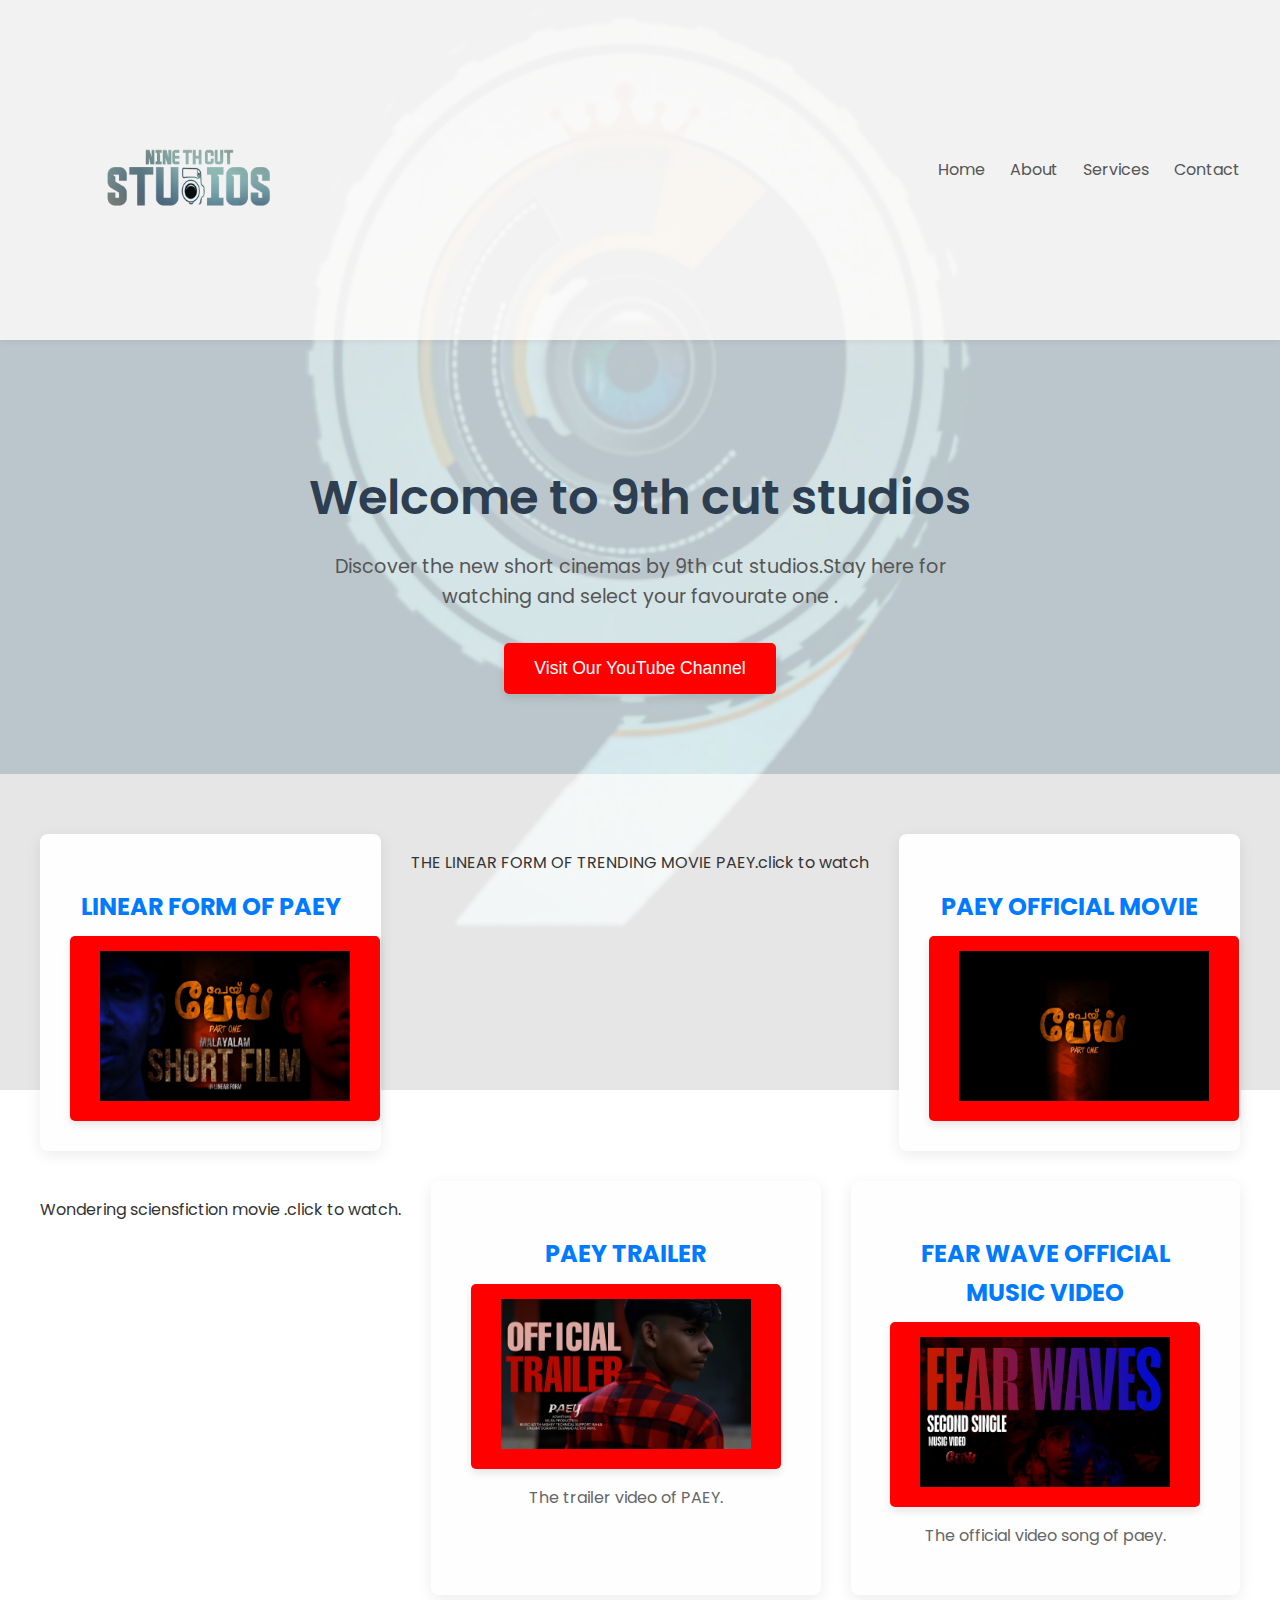
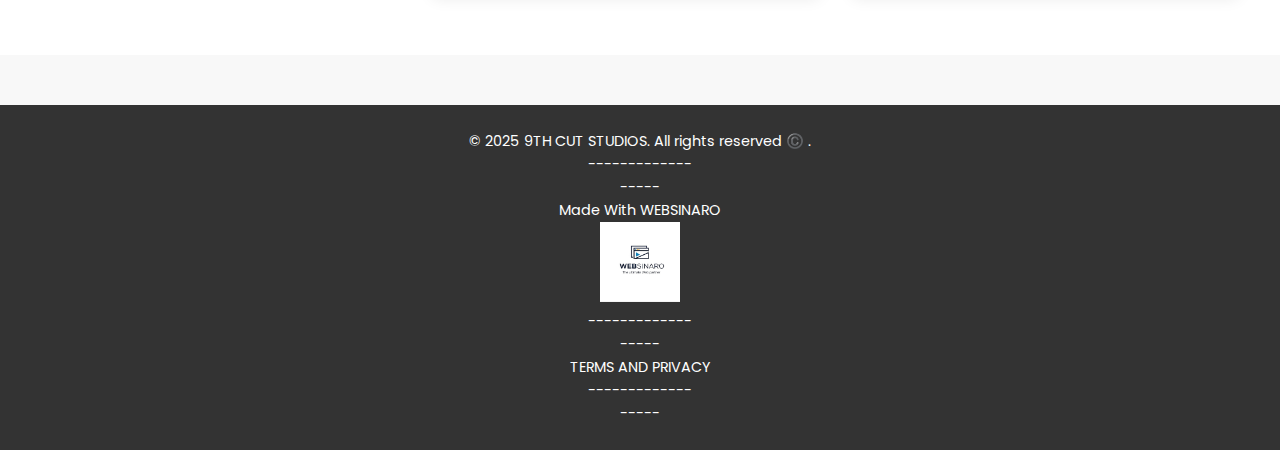
<file: Dashboard.html>
<!DOCTYPE html>
<html lang="en">
<head>
    <meta charset="UTF-8">
    <meta name="viewport" content="width=device-width, initial-scale=1.0">
    <title>9TH CUT STUDIOS OFFICIAL </title>
    <link rel="stylesheet" href="style.css">
    <link href="https://fonts.googleapis.com/css2?family=Poppins:wght@300;400;600&display=swap" rel="stylesheet">
</head>
<body>
    <header>
        <div class="container">
            <img  class=logo src="Picsart_25-05-26_20-52-26-004.png"height="300px" width="300px"/>
            <nav>
                <ul>
                    <li><a href="https://adhiweb.netlify.app">Home</a></li>
                    <li><a href="https://contactservice9th.netlify.app">About</a></li>
                    <li><a href="https://adhiweb.netlify.app">Services</a></li>
                    <li><a href="https://contactn.netlify.app/">Contact</a></li>
                </ul>
            </nav>
        </div>
    </header>

    <main>
        <section class="hero">
            <div class="container">
                <h2>Welcome to 9th cut studios</h2>
                <p>Discover the new short cinemas by 9th cut studios.Stay here for watching and select your favourate one . </p>
                <button id="youtubeButton" class="cta-button">Visit Our YouTube Channel</button>
                
            </div>
        </section>

        <section class="features">
            <div class="container">
                <div class="feature-item">
                    <h3>LINEAR FORM OF PAEY</h3>
                    <button id="youtubeButn" class="cta-button">
                        <img src="2025-06-15_13-27-30.jpg" width="250" height="150"/>
                    </button>
                   </div>
                    <p>THE LINEAR FORM OF TRENDING MOVIE PAEY.click to watch</p>
                <div class="feature-item">
                     <h3>PAEY OFFICIAL MOVIE </h3>
                    <button id="peayor" class="cta-button">
                        <img src="2025-06-15_13-33-53.jpg" width="250" height="150"/>
                        </button>
               </div>
                <p>Wondering sciensfiction movie .click to watch.</p>
                
                <div class="feature-item">
                    <h3>PAEY TRAILER</h3>
                    <button id="peayof" class="cta-button">
                        <img src="2025-06-15_13-34-25.jpg" width="250" height="150" />
                        </button>
                    <p>The trailer video of PAEY.</p>
                </div>
                <div class="feature-item">
                    <h3>FEAR WAVE OFFICIAL MUSIC VIDEO</h3>
                    <button id="peayso" class="cta-button">
                        <img src="2025-06-15_13-34-51.jpg" width="250" height="150" />
                        </button>
                    <p>The official video song of paey.</p>
                </div>
            </div>
        </section>
    </main>

    <footer>
        <div class="container">
            <p>&copy; 2025 9TH CUT STUDIOS. All rights reserved ©️ .</p>
            <p>-------------</p>
            <p>-----</p>
            <p>Made With WEBSINARO</p>
            <img src="20250615_141139.jpg" width="80px" height="80px"/>
            <p>-------------</p>
            <p>-----</p>
            <p>TERMS AND PRIVACY</p>
             <p>-------------</p>
            <p>-----</p>
            
        </div>
    </footer>

    <script src="script.js"></script>
</body>
</html>
</file>
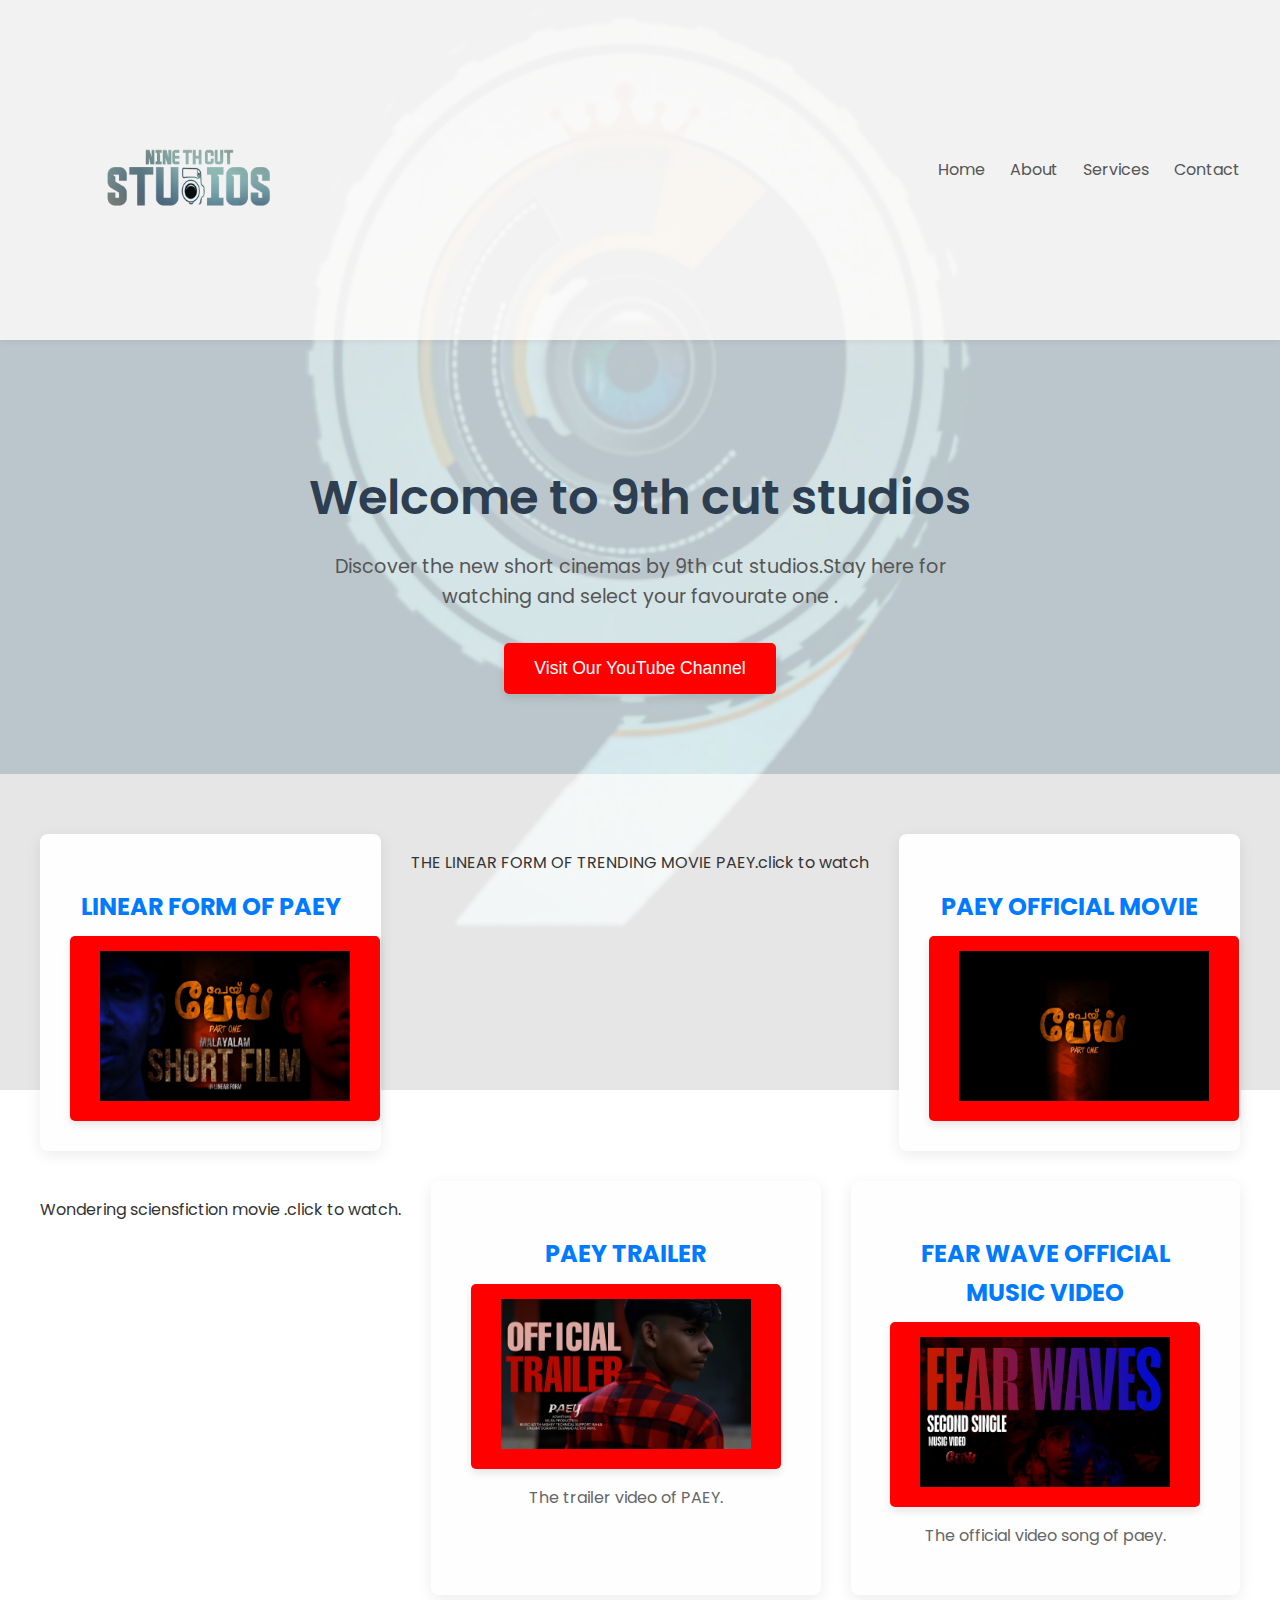
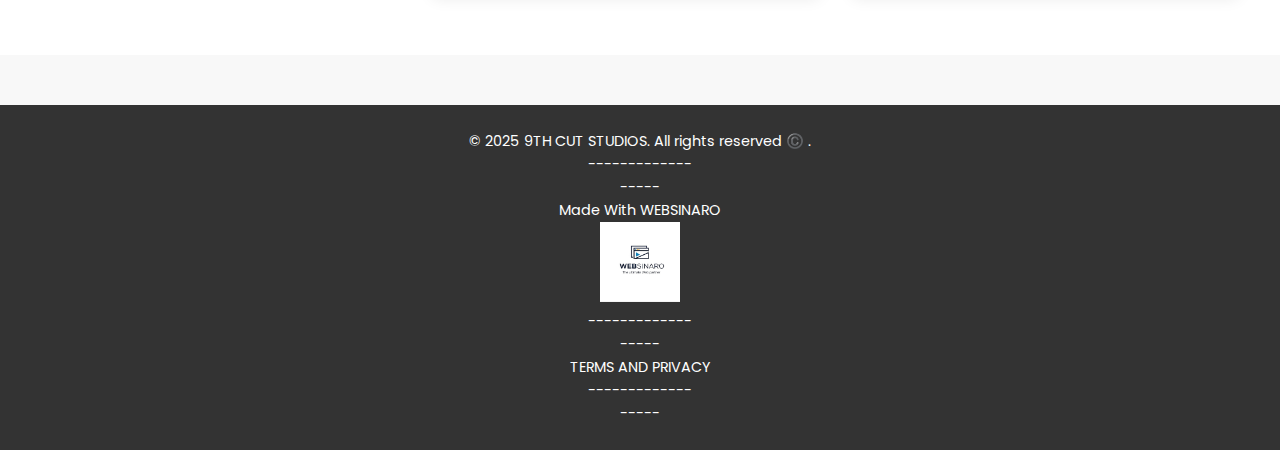
<file: untitled-1.html>
<!DOCTYPE html>
<html lang="en">
<head>
    <meta charset="UTF-8">
    <meta name="viewport" content="width=device-width, initial-scale=1.0">
    <title>My Attractive Website</title>
    <link rel="stylesheet" href="style.css">
    <link href="https://fonts.googleapis.com/css2?family=Poppins:wght@300;400;600&display=swap" rel="stylesheet">
</head>
<body>
    <header>
        <div class="container">
            <img  class=logo src="Picsart_25-05-26_20-52-26-004.png"height="300px" width="300px"/>
            <nav>
                <ul>
                    <li><a href="https://adhiweb.netlify.app">Home</a></li>
                    <li><a href="https://contactservice9th.netlify.app">About</a></li>
                    <li><a href="https://adhiweb.netlify.app">Services</a></li>
                    <li><a href="https://contactn.netlify.app/">Contact</a></li>
                </ul>
            </nav>
        </div>
    </header>

    <main>
        <section class="hero">
            <div class="container">
                <h2>Welcome to 9th cut studios</h2>
                <p>Discover the new short cinemas by 9th cut studios.Stay here for watching and select your favourate one . </p>
                <button id="youtubeButton" class="cta-button">Visit Our YouTube Channel</button>
                
            </div>
        </section>

        <section class="features">
            <div class="container">
                <div class="feature-item">
                    <h3>LINEAR FORM OF PAEY</h3>
                    <button id="youtubeButn" class="cta-button">
                        <img src="2025-06-15_13-27-30.jpg" width="250" height="150"/>
                    </button>
                   </div>
                    <p>THE LINEAR FORM OF TRENDING MOVIE PAEY.click to watch</p>
                <div class="feature-item">
                     <h3>PAEY OFFICIAL MOVIE </h3>
                    <button id="peayor" class="cta-button">
                        <img src="2025-06-15_13-33-53.jpg" width="250" height="150"/>
                        </button>
               </div>
                <p>Wondering sciensfiction movie .click to watch.</p>
                
                <div class="feature-item">
                    <h3>PAEY TRAILER</h3>
                    <button id="peayof" class="cta-button">
                        <img src="2025-06-15_13-34-25.jpg" width="250" height="150" />
                        </button>
                    <p>The trailer video of PAEY.</p>
                </div>
                <div class="feature-item">
                    <h3>FEAR WAVE OFFICIAL MUSIC VIDEO</h3>
                    <button id="peayso" class="cta-button">
                        <img src="2025-06-15_13-34-51.jpg" width="250" height="150" />
                        </button>
                    <p>The official video song of paey.</p>
                </div>
            </div>
        </section>
    </main>

    <footer>
        <div class="container">
            <p>&copy; 2025 9TH CUT STUDIOS. All rights reserved ©️ .</p>
            <p>-------------</p>
            <p>-----</p>
            <p>Made With WEBSINARO</p>
            <img src="20250615_141139.jpg" width="80px" height="80px"/>
            <p>-------------</p>
            <p>-----</p>
            <p>TERMS AND PRIVACY</p>
             <p>-------------</p>
            <p>-----</p>
            
        </div>
    </footer>

    <script src="script.js"></script>
</body>
</html>
</file>
<file: style.css>
/* General Body & Typography */
body {
    font-family: 'Poppins', sans-serif;
    margin: 0;
    line-height: 1.6;
    color: #333;

    /* Background Image Addition */
    background-image: url("Picsart_25-06-01_07-11-17-203.jpg"); /* <<<--- REPLACE THIS PATH with your image path */
    background-size: cover; /* Ensures the image covers the entire body */
    background-repeat: no-repeat; /* Prevents the image from repeating */
    background-attachment: fixed; /* Keeps the background fixed while scrolling */
    background-position: center; /* Centers the image */

    /* Fallback background color if image doesn't load or for text legibility */
    background-color: #f8f8f8;
}

.container {
    max-width: 1200px;
    margin: 0 auto;
    padding: 0 20px;
    
}
h1{
    font-size:80px;
}


/* Header */
header {
    background-color: rgba(255, 255, 255, 0.95); /* Slightly transparent white for header */
    padding: 20px 0;
    box-shadow: 0 2px 5px rgba(0,0,0,0.05);
    position: relative; /* Needed for z-index if you add more layers */
    z-index: 100; /* Ensures header is above other content */
}

header .container {
    display: flex;
    justify-content: space-between;
    align-items: center;
}

header h1 {
    margin: 0;
    color: #333;
    font-weight: 1500;
}

header nav ul {
    list-style: none;
    margin: 0;
    padding: 0;
    display: flex;
}

header nav ul li {
    margin-left: 25px;
}

header nav ul li a {
    text-decoration: none;
    color: #555;
    font-weight: 400;
    transition: color 0.3s ease;
}

header nav ul li a:hover {
    color: #007bff; /* Primary blue for hover */
}

/* Hero Section */
.hero {
    /* To ensure text visibility over a potentially busy background image */
    background-color: rgba(233, 247, 254, 0.8); /* Semi-transparent light blue overlay */
    color: #333;
    padding: 80px 0;
    text-align: center;
    position: relative;
    z-index: 1; /* Ensures hero content is above body background */
}

.hero h2 {
    font-size: 3em;
    margin-bottom: 15px;
    font-weight: 600;
    color: #2c3e50; /* Darker blue-grey for heading */
}

.hero p {
    font-size: 1.2em;
    max-width: 700px;
    margin: 0 auto 30px auto;
    color: #555;
}

/* Call to Action Button */
.cta-button {
    display: inline-block;
    background-color: #ff0000; /* YouTube Red */
    color: #fff;
    padding: 15px 30px;
    border: none;
    border-radius: 5px;
    font-size: 1.1em;
    cursor: pointer;
    text-decoration: none;
    transition: background-color 0.3s ease, transform 0.2s ease;
    box-shadow: 0 4px 8px rgba(0, 0, 0, 0.1);
}

.cta-button:hover {
    background-color: #cc0000; /* Slightly darker red */
    transform: translateY(-2px);
    box-shadow: 0 6px 12px rgba(0, 0, 0, 0.15);
}

.cta-button:active {
    transform: translateY(0);
    box-shadow: 0 2px 4px rgba(0, 0, 0, 0.1);
}


/* Features Section */
.features {
    padding: 60px 0;
    text-align: center;
    background-color: rgba(255, 255, 255, 0.9); /* Slightly transparent white for features */
    position: relative;
    z-index: 1;
}

.features .container {
    display: flex;
    justify-content: space-around;
    flex-wrap: wrap;
    gap: 30px;
}

.feature-item {
    flex: 1;
    min-width: 280px;
    max-width: 350px;
    background-color: #fefefe;
    padding: 30px;
    border-radius: 8px;
    box-shadow: 0 4px 15px rgba(0,0,0,0.08);
    transition: transform 0.3s ease;
}

.feature-item:hover {
    transform: translateY(-5px);
}

.feature-item h3 {
    color: #007bff; /* Primary blue for feature titles */
    margin-bottom: 10px;
    font-size: 1.5em;
}

.feature-item p {
    color: #666;
    font-size: 1em;
}

/* Footer */
footer {
    background-color: #333;
    color: #fff;
    text-align: center;
    padding: 25px 0;
    margin-top: 50px;
    position: relative;
    z-index: 1;
}

footer p {
    margin: 0;
    font-size: 0.9em;
}

/* Responsive Design */
@media (max-width: 768px) {
    header .container {
        flex-direction: column;
    }

    header nav ul {
        margin-top: 15px;
    }

    header nav ul li {
        margin: 0 10px;
    }

    .hero h2 {
        font-size: 2.2em;
    }

    .hero p {
        font-size: 1em;
    }

    .features .container {
        flex-direction: column;
        align-items: center;
    }

    .feature-item {
        margin-bottom: 20px;
    }
}

@media (max-width: 480px) {
    header nav ul {
        flex-direction: column;
        text-align: center;
    }

    header nav ul li {
        margin: 5px 0;
    }

    .cta-button {
        padding: 12px 25px;
        font-size: 1em;
    }
}
h1{
    text-align: center;
}
</file>
